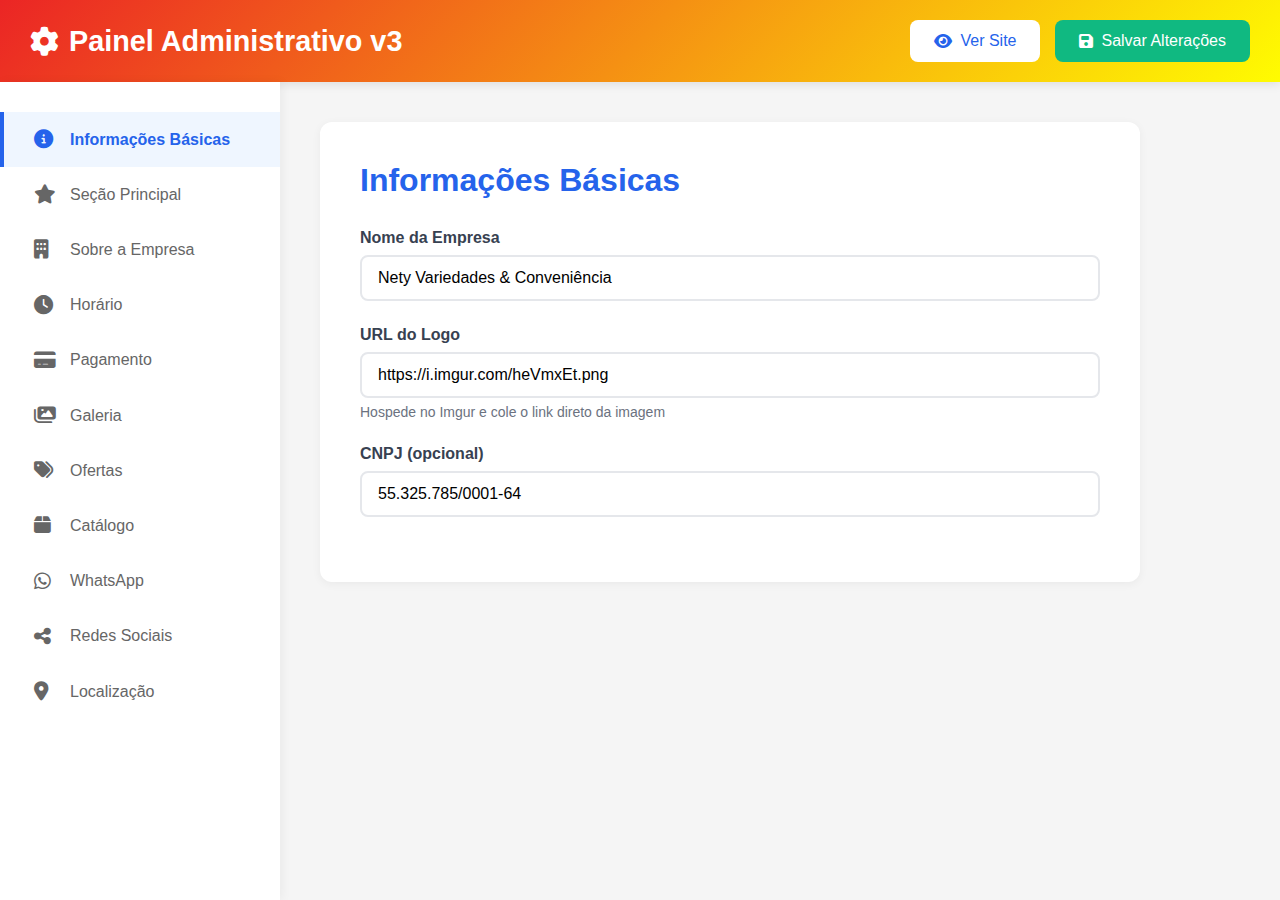
<file: admin/admin.html>
<!DOCTYPE html>
<html lang="pt-BR">
<head>
    <meta charset="UTF-8">
    <meta name="viewport" content="width=device-width, initial-scale=1.0">
    <title>Painel Administrativo v3</title>
    <link rel="stylesheet" href="admin-styles.css">
    <link rel="stylesheet" href="https://cdnjs.cloudflare.com/ajax/libs/font-awesome/6.4.0/css/all.min.css">
</head>
<body>
    <div class="admin-container">
        <header class="admin-header">
            <h1><i class="fas fa-cog"></i> Painel Administrativo v3</h1>
            <div class="header-actions">
                <button id="preview-site" class="btn btn-secondary">
                    <i class="fas fa-eye"></i> Ver Site
                </button>
                <button id="save-changes" class="btn btn-primary">
                    <i class="fas fa-save"></i> Salvar Alterações
                </button>
            </div>
        </header>

        <div class="admin-content">
            <aside class="admin-sidebar">
                <nav class="admin-nav">
                    <button class="nav-btn active" data-section="basic">
                        <i class="fas fa-info-circle"></i> Informações Básicas
                    </button>
                    <button class="nav-btn" data-section="hero">
                        <i class="fas fa-star"></i> Seção Principal
                    </button>
                    <button class="nav-btn" data-section="about">
                        <i class="fas fa-building"></i> Sobre a Empresa
                    </button>
                    <button class="nav-btn" data-section="hours">
                        <i class="fas fa-clock"></i> Horário
                    </button>
                    <button class="nav-btn" data-section="payment">
                        <i class="fas fa-credit-card"></i> Pagamento
                    </button>
                    <button class="nav-btn" data-section="gallery">
                        <i class="fas fa-images"></i> Galeria
                    </button>
                    <button class="nav-btn" data-section="offers">
                        <i class="fas fa-tags"></i> Ofertas
                    </button>
                    <button class="nav-btn" data-section="catalog">
                        <i class="fas fa-box"></i> Catálogo
                    </button>
                    <button class="nav-btn" data-section="whatsapp">
                        <i class="fab fa-whatsapp"></i> WhatsApp
                    </button>
                    <button class="nav-btn" data-section="social">
                        <i class="fas fa-share-alt"></i> Redes Sociais
                    </button>
                    <button class="nav-btn" data-section="location">
                        <i class="fas fa-map-marker-alt"></i> Localização
                    </button>
                </nav>
            </aside>

            <main class="admin-main">
                <!-- Informações Básicas -->
                <section id="section-basic" class="admin-section active">
                    <h2>Informações Básicas</h2>
                    <div class="form-group">
                        <label for="company-name-input">Nome da Empresa</label>
                        <input type="text" id="company-name-input" placeholder="Digite o nome da empresa">
                    </div>
                    <div class="form-group">
                        <label for="company-logo-input">URL do Logo</label>
                        <input type="text" id="company-logo-input" placeholder="https://i.imgur.com/abc123.png">
                        <small>Hospede no Imgur e cole o link direto da imagem</small>
                    </div>
                    <div class="form-group">
                        <label for="company-cnpj-input">CNPJ (opcional)</label>
                        <input type="text" id="company-cnpj-input" placeholder="00.000.000/0000-00">
                    </div>
                </section>

                <!-- Seção Principal -->
                <section id="section-hero" class="admin-section">
                    <h2>Seção Principal (Hero)</h2>
                    <div class="form-group">
                        <label for="hero-title-input">Título Principal</label>
                        <input type="text" id="hero-title-input" placeholder="Bem-vindo à nossa empresa">
                    </div>
                    <div class="form-group">
                        <label for="hero-subtitle-input">Subtítulo</label>
                        <input type="text" id="hero-subtitle-input" placeholder="Qualidade e excelência">
                    </div>
                </section>

                <!-- Sobre -->
                <section id="section-about" class="admin-section">
                    <h2>Sobre a Empresa</h2>
                    <div class="form-group">
                        <label for="description-input">Descrição</label>
                        <textarea id="description-input" rows="5" placeholder="Conte sobre sua empresa..."></textarea>
                    </div>
                    <div class="form-group">
                        <label for="phone-input">Telefone</label>
                        <input type="tel" id="phone-input" placeholder="(84) 99999-9999">
                    </div>
                    <div class="form-group">
                        <label for="email-input">E-mail</label>
                        <input type="email" id="email-input" placeholder="contato@empresa.com">
                    </div>
                </section>

                <!-- Horário -->
                <section id="section-hours" class="admin-section">
                    <h2>Horário de Funcionamento</h2>
                    <p class="help-text">Configure o horário para cada dia da semana</p>
                    <div id="hours-list" class="hours-config">
                        <!-- Será preenchido pelo JS -->
                    </div>
                </section>

                <!-- Pagamento -->
                <section id="section-payment" class="admin-section">
                    <h2>Formas de Pagamento</h2>
                    <div id="payment-checkboxes" class="payment-checkboxes">
                        <label><input type="checkbox" value="PIX"> PIX</label>
                        <label><input type="checkbox" value="Dinheiro"> Dinheiro</label>
                        <label><input type="checkbox" value="Cartão de Crédito"> Cartão de Crédito</label>
                        <label><input type="checkbox" value="Cartão de Débito"> Cartão de Débito</label>
                        <label><input type="checkbox" value="Transferência"> Transferência</label>
                        <label><input type="checkbox" value="Boleto"> Boleto</label>
                    </div>
                </section>

                <!-- Galeria -->
                <section id="section-gallery" class="admin-section">
                    <h2>Galeria de Imagens</h2>
                    <div id="gallery-list" class="item-list"></div>
                    <button id="add-gallery-item" class="btn btn-success">
                        <i class="fas fa-plus"></i> Adicionar Imagem
                    </button>
                </section>

                <!-- Ofertas -->
                <section id="section-offers" class="admin-section">
                    <h2>Ofertas Especiais</h2>
                    <div id="offers-list" class="item-list"></div>
                    <button id="add-offer-item" class="btn btn-success">
                        <i class="fas fa-plus"></i> Adicionar Oferta
                    </button>
                </section>

                <!-- Catálogo -->
                <section id="section-catalog" class="admin-section">
                    <h2>Catálogo de Produtos</h2>
                    <div id="catalog-list" class="item-list"></div>
                    <button id="add-catalog-item" class="btn btn-success">
                        <i class="fas fa-plus"></i> Adicionar Produto
                    </button>
                </section>

                <!-- WhatsApp -->
                <section id="section-whatsapp" class="admin-section">
                    <h2>Integração WhatsApp</h2>
                    <div class="form-group">
                        <label for="whatsapp-input">Número WhatsApp (com código do país)</label>
                        <input type="text" id="whatsapp-input" placeholder="5584999999999">
                        <small>Exemplo: 5584999999999 (55 = Brasil, 84 = DDD, resto = número)</small>
                    </div>
                    <div class="form-group">
                        <label>
                            <input type="checkbox" id="enable-whatsapp-buttons">
                            Ativar botões "Pedir no WhatsApp" nos produtos
                        </label>
                    </div>
                    <div class="form-group">
                        <label for="whatsapp-catalog-input">Link do Catálogo WhatsApp Business (opcional)</label>
                        <input type="text" id="whatsapp-catalog-input" placeholder="https://wa.me/c/...">
                        <small>Se tem catálogo no WhatsApp Business, cole o link aqui</small>
                    </div>
                </section>

                <!-- Redes Sociais -->
                <section id="section-social" class="admin-section">
                    <h2>Redes Sociais</h2>
                    <div id="social-list" class="item-list"></div>
                    <button id="add-social-item" class="btn btn-success">
                        <i class="fas fa-plus"></i> Adicionar Rede Social
                    </button>
                </section>

                <!-- Localização -->
                <section id="section-location" class="admin-section">
                    <h2>Localização</h2>
                    <div class="alert alert-info">
                        <h4><i class="fas fa-info-circle"></i> Como configurar o Google Maps</h4>
                        <ol>
                            <li>Acesse <a href="https://www.google.com/maps" target="_blank">Google Maps</a></li>
                            <li>Busque o nome da sua empresa ou endereço</li>
                            <li>Clique em "Compartilhar"</li>
                        </ol>
                        <p><strong>Para Link do Google Maps:</strong> Copie o link curto (https://maps.app.goo.gl/...)</p>
                        <p><strong>Para Link Embed:</strong> Clique em "Incorporar mapa" e copie a URL completa (https://www.google.com/maps/embed?pb=...)</p>
                    </div>
                    <div class="form-group">
                        <label for="address-input">Endereço Completo</label>
                        <input type="text" id="address-input" placeholder="Rua, número - Cidade, Estado, CEP">
                    </div>
                    <div class="form-group">
                        <label for="maps-link-input">Link do Google Maps</label>
                        <input type="text" id="maps-link-input" placeholder="https://maps.app.goo.gl/...">
                        <small>Link para abrir no Google Maps (botão "Ver no Google Maps")</small>
                    </div>
                    <div class="form-group">
                        <label for="maps-embed-input">Link Embed do Mapa</label>
                        <input type="text" id="maps-embed-input" placeholder="https://www.google.com/maps/embed?pb=...">
                        <small>Link para mostrar o mapa incorporado na página</small>
                    </div>
                </section>
            </main>
        </div>

        <div id="notification" class="notification">
            <i class="fas fa-check-circle"></i>
            <span id="notification-text"></span>
        </div>
    </div>

    <script src="admin-script.js"></script>
</body>
</html>
</file>
<file: admin/admin-styles.css>
* {
    margin: 0;
    padding: 0;
    box-sizing: border-box;
}

body {
    font-family: 'Segoe UI', Tahoma, Geneva, Verdana, sans-serif;
    background-color: #f5f5f5;
    color: #333;
}

.admin-container {
    min-height: 100vh;
    display: flex;
    flex-direction: column;
}

.admin-header {
    background: linear-gradient(135deg, #eb2525, #fffc01);
    color: white;
    padding: 20px 30px;
    display: flex;
    justify-content: space-between;
    align-items: center;
    box-shadow: 0 2px 10px rgba(0, 0, 0, 0.1);
}

.admin-header h1 {
    font-size: 1.8rem;
    display: flex;
    align-items: center;
    gap: 10px;
}

.header-actions {
    display: flex;
    gap: 15px;
}

.btn {
    padding: 12px 24px;
    border: none;
    border-radius: 8px;
    cursor: pointer;
    font-size: 1rem;
    font-weight: 500;
    display: inline-flex;
    align-items: center;
    gap: 8px;
    transition: all 0.3s;
}

.btn:hover {
    transform: translateY(-2px);
    box-shadow: 0 4px 12px rgba(0, 0, 0, 0.15);
}

.btn-primary {
    background-color: #10b981;
    color: white;
}

.btn-primary:hover {
    background-color: #059669;
}

.btn-secondary {
    background-color: white;
    color: #2563eb;
}

.btn-secondary:hover {
    background-color: #f3f4f6;
}

.btn-success {
    background-color: #3b82f6;
    color: white;
    width: 100%;
    margin-top: 20px;
}

.btn-danger {
    background-color: #ef4444;
    color: white;
    padding: 8px 16px;
    font-size: 0.9rem;
}

.admin-content {
    display: flex;
    flex: 1;
}

.admin-sidebar {
    width: 280px;
    background-color: white;
    box-shadow: 2px 0 10px rgba(0, 0, 0, 0.05);
    padding: 30px 0;
}

.admin-nav {
    display: flex;
    flex-direction: column;
}

.nav-btn {
    background: none;
    border: none;
    padding: 18px 30px;
    text-align: left;
    cursor: pointer;
    font-size: 1rem;
    color: #666;
    display: flex;
    align-items: center;
    gap: 12px;
    transition: all 0.3s;
    border-left: 4px solid transparent;
}

.nav-btn:hover {
    background-color: #f3f4f6;
    color: #2563eb;
}

.nav-btn.active {
    background-color: #eff6ff;
    color: #2563eb;
    border-left-color: #2563eb;
    font-weight: 600;
}

.nav-btn i {
    font-size: 1.2rem;
    width: 24px;
}

.admin-main {
    flex: 1;
    padding: 40px;
    overflow-y: auto;
    max-width: 900px;
}

.admin-section {
    display: none;
    background-color: white;
    padding: 40px;
    border-radius: 12px;
    box-shadow: 0 2px 10px rgba(0, 0, 0, 0.05);
}

.admin-section.active {
    display: block;
}

.admin-section h2 {
    color: #2563eb;
    margin-bottom: 30px;
    font-size: 2rem;
}

.form-group {
    margin-bottom: 25px;
}

.form-group label {
    display: block;
    margin-bottom: 8px;
    font-weight: 600;
    color: #374151;
}

.form-group input,
.form-group textarea,
.form-group select {
    width: 100%;
    padding: 12px 16px;
    border: 2px solid #e5e7eb;
    border-radius: 8px;
    font-size: 1rem;
    font-family: inherit;
    transition: border-color 0.3s;
}

.form-group input:focus,
.form-group textarea:focus,
.form-group select:focus {
    outline: none;
    border-color: #2563eb;
}

.form-group textarea {
    resize: vertical;
    min-height: 120px;
}

.form-group small {
    display: block;
    margin-top: 6px;
    color: #6b7280;
    font-size: 0.875rem;
}

.form-group small a {
    color: #2563eb;
    text-decoration: none;
}

.form-group small a:hover {
    text-decoration: underline;
}

.item-list {
    display: flex;
    flex-direction: column;
    gap: 20px;
    margin-bottom: 20px;
}

.list-item {
    background-color: #f9fafb;
    border: 2px solid #e5e7eb;
    border-radius: 8px;
    padding: 20px;
}

.list-item-header {
    display: flex;
    justify-content: space-between;
    align-items: center;
    margin-bottom: 15px;
}

.list-item-header h4 {
    color: #374151;
    font-size: 1.1rem;
}

.list-item .form-group {
    margin-bottom: 15px;
}

.list-item .form-group:last-child {
    margin-bottom: 0;
}

.hours-config {
    display: flex;
    flex-direction: column;
    gap: 15px;
}

.hours-day {
    background-color: #f9fafb;
    padding: 20px;
    border-radius: 8px;
    border: 2px solid #e5e7eb;
}

.hours-day-header {
    display: flex;
    justify-content: space-between;
    align-items: center;
    margin-bottom: 15px;
}

.hours-day-header h4 {
    color: #374151;
    font-size: 1.1rem;
}

.hours-inputs {
    display: grid;
    grid-template-columns: 1fr 1fr;
    gap: 15px;
}

.payment-checkboxes {
    display: grid;
    grid-template-columns: repeat(auto-fill, minmax(200px, 1fr));
    gap: 15px;
}

.payment-checkboxes label {
    display: flex;
    align-items: center;
    gap: 8px;
    padding: 12px;
    background-color: #f9fafb;
    border-radius: 8px;
    cursor: pointer;
    transition: background-color 0.3s;
}

.payment-checkboxes label:hover {
    background-color: #e5e7eb;
}

.payment-checkboxes input[type="checkbox"] {
    width: auto;
    cursor: pointer;
}

.alert {
    padding: 20px;
    border-radius: 8px;
    margin-bottom: 20px;
}

.alert-info {
    background-color: #eff6ff;
    border: 2px solid #3b82f6;
    color: #1e40af;
}

.alert h4 {
    margin-bottom: 10px;
    display: flex;
    align-items: center;
    gap: 8px;
}

.alert ol {
    margin-left: 20px;
    margin-top: 10px;
}

.alert ol li {
    margin-bottom: 5px;
}

.help-text {
    color: #6b7280;
    margin-bottom: 20px;
}

.notification {
    position: fixed;
    top: 100px;
    right: 30px;
    background-color: #10b981;
    color: white;
    padding: 18px 24px;
    border-radius: 8px;
    box-shadow: 0 4px 12px rgba(0, 0, 0, 0.15);
    display: none;
    align-items: center;
    gap: 12px;
    font-weight: 500;
    z-index: 1000;
    animation: slideIn 0.3s ease-out;
}

.notification.show {
    display: flex;
}

.notification i {
    font-size: 1.3rem;
}

@keyframes slideIn {
    from {
        transform: translateX(400px);
        opacity: 0;
    }
    to {
        transform: translateX(0);
        opacity: 1;
    }
}

@media (max-width: 768px) {
    .admin-content {
        flex-direction: column;
    }
    
    .admin-sidebar {
        width: 100%;
        padding: 20px 0;
    }
    
    .admin-main {
        padding: 20px;
    }
    
    .admin-section {
        padding: 25px;
    }
    
    .admin-header {
        flex-direction: column;
        gap: 15px;
        text-align: center;
    }
    
    .admin-header h1 {
        font-size: 1.4rem;
    }
    
    .header-actions {
        width: 100%;
        justify-content: center;
    }
    
    .notification {
        right: 15px;
        left: 15px;
        top: 80px;
    }
    
    .hours-inputs {
        grid-template-columns: 1fr;
    }
}

@media (max-width: 480px) {
    .btn {
        padding: 10px 16px;
        font-size: 0.9rem;
    }
    
    .nav-btn {
        padding: 15px 20px;
        font-size: 0.95rem;
    }
    
    .admin-section h2 {
        font-size: 1.5rem;
    }
}
</file>
